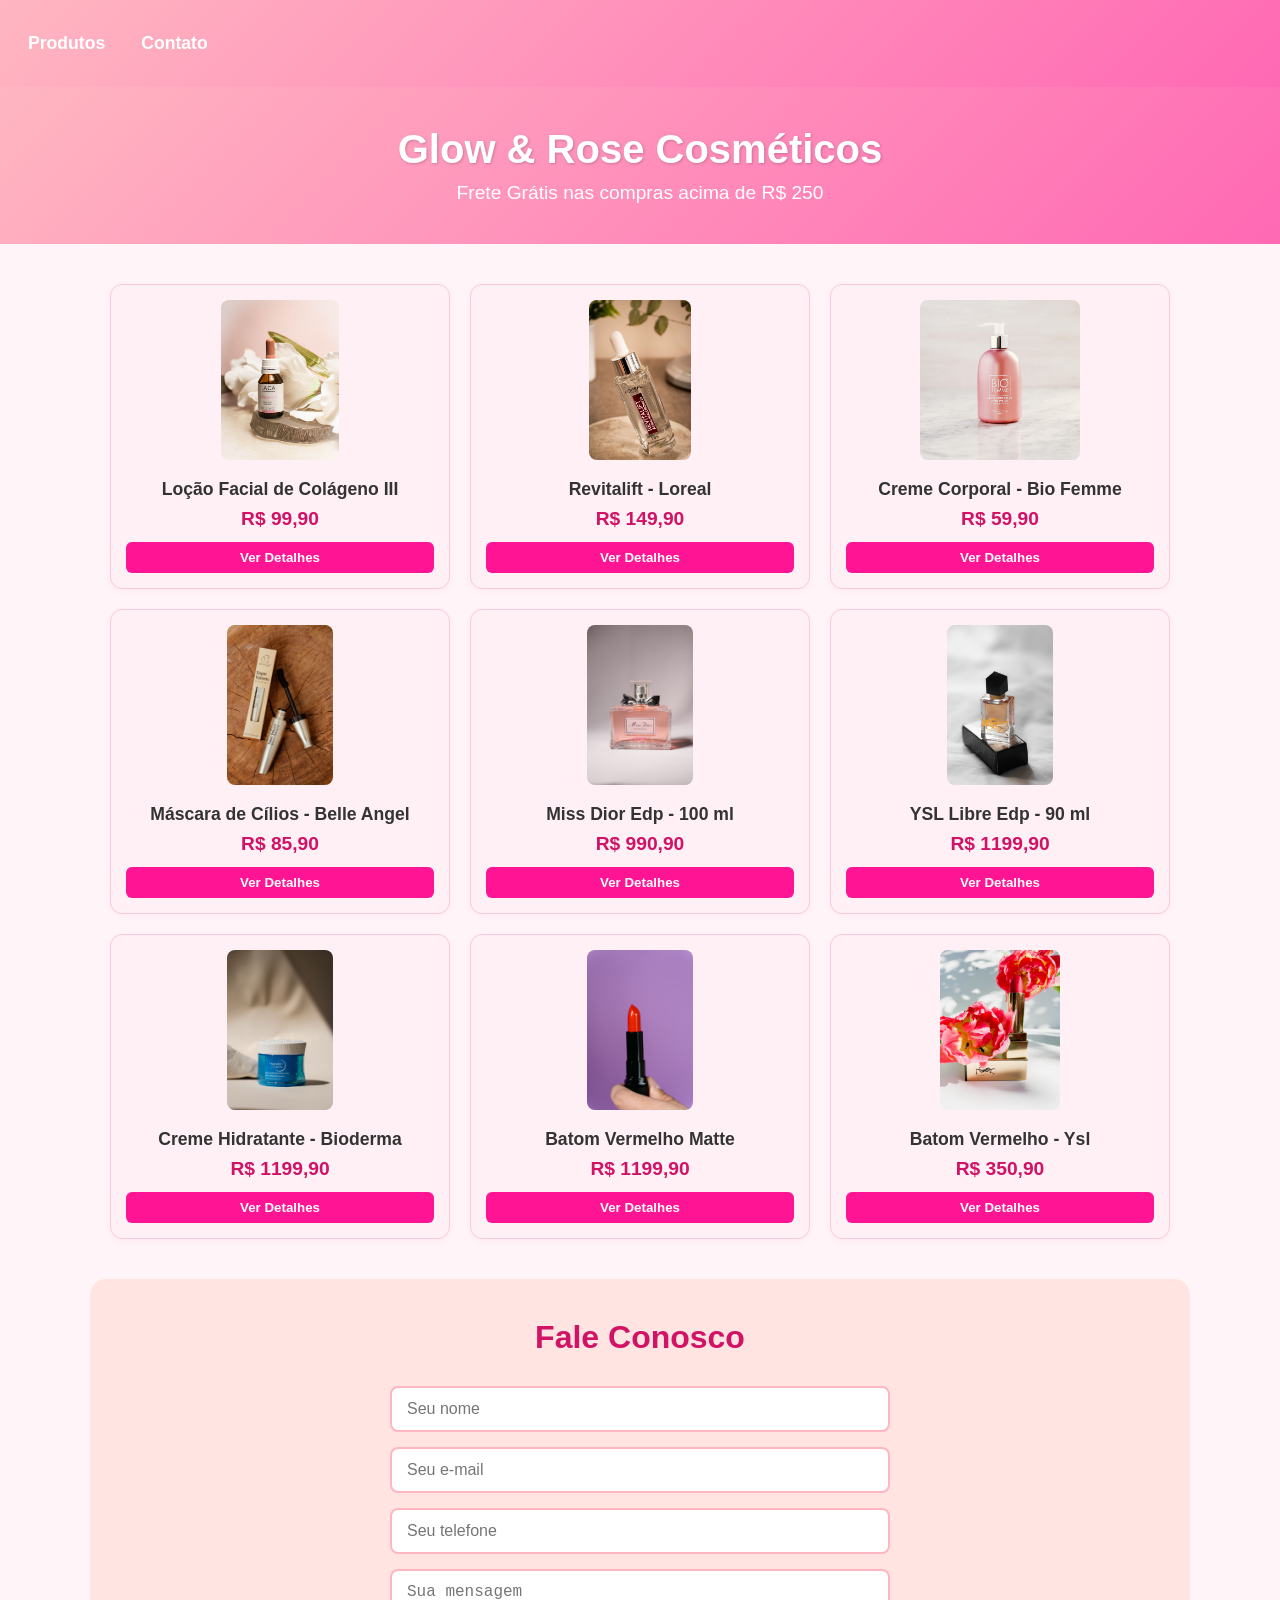
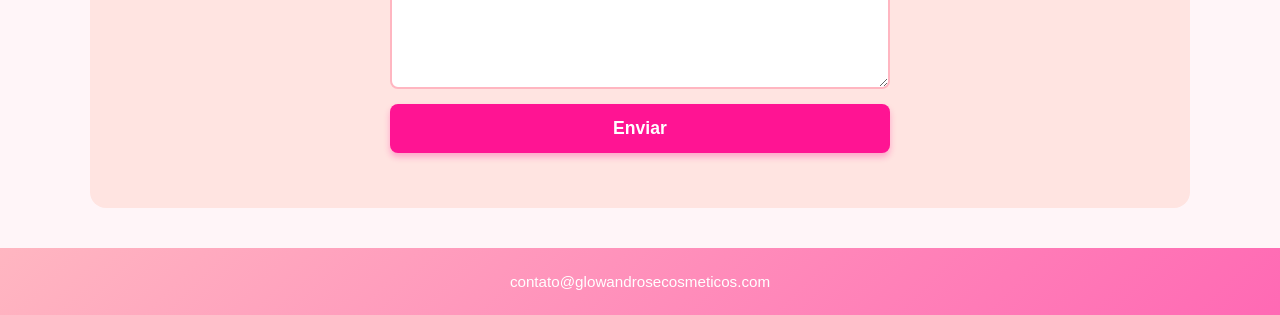
<file: projeto-ecommerce/index.html>
<!DOCTYPE html>
<html lang="pt-br">
<head>
    <meta charset="UTF-8">
    <meta name="viewport" content="width=device-width, initial-scale=1.0">
    <title>Glow & Rose Cosméticos</title>
    <link rel="stylesheet" href="css/style.css">
</head>
<body>
    <header>
        <button id="btn-menu">Menu</button>
        <nav id="menu" class="menu">
            <a href="#vitrine">Produtos</a>
            <a href="#contato">Contato</a>
        </nav>
    </header>

    <section class="banner">
        <h2>Glow & Rose Cosméticos</h2>
        <!-- ID adicionado para o JS encontrar -->
        <p id="aviso-frete"></p>
    </section>

    <section id="vitrine" class="container">
        <div class="produtos">
            <div class="cartao">
                <img src="img/produto-1.jpg" alt="Loção Facial de Colágeno III">
                <p>Loção Facial de Colágeno III</p>
                <p>R$ 99,90</p>
                <button class="btn-detalhes">Ver Detalhes</button>
            </div>
            <div class="cartao">
                <img src="img/produto-2.jpg" alt="Revitalift - Loreal">
                <p>Revitalift - Loreal</p>
                <p>R$ 149,90</p>
                <button class="btn-detalhes">Ver Detalhes</button>
            </div>
            <div class="cartao">
                <img src="img/produto-3.jpg" alt="Creme Corporal - Bio Femme">
                <p>Creme Corporal - Bio Femme</p>
                <p>R$ 59,90</p>
                <button class="btn-detalhes">Ver Detalhes</button>
            </div>
            <div class="cartao">
                <img src="img/produto-4.jpg" alt="Máscara de Cílios - Belle Angel">
                <p>Máscara de Cílios - Belle Angel</p>
                <p>R$ 85,90</p>
                <button class="btn-detalhes">Ver Detalhes</button>
            </div>
            <div class="cartao">
                <img src="img/produto-5.jpg" alt="Miss Dior Edp - 100 ml">
                <p>Miss Dior Edp - 100 ml</p>
                <p>R$ 990,90</p>
                <button class="btn-detalhes">Ver Detalhes</button>
            </div>
            <div class="cartao">
                <img src="img/produto-6.jpg" alt="YSL Libre Edp - 90 ml">
                <p>YSL Libre Edp - 90 ml</p>
                <p>R$ 1199,90</p>
                <button class="btn-detalhes">Ver Detalhes</button>    
            </div>
            <div class="cartao">
                <img src="img/produto-7.jpg" alt="Creme Hidratante - Bioderma">
                <p>Creme Hidratante - Bioderma</p>
                <p>R$ 1199,90</p>
                <button class="btn-detalhes">Ver Detalhes</button>    
            </div>
            <div class="cartao">
                <img src="img/produto-8.jpg" alt="Batom Vermelho Matte">
                <p>Batom Vermelho Matte</p>
                <p>R$ 1199,90</p>
                <button class="btn-detalhes">Ver Detalhes</button>    
            </div>
            <div class="cartao">
                <img src="img/produto-9.jpg" alt="Batom Vermelho - Ysl">
                <p>Batom Vermelho - Ysl</p>
                <p>R$ 350,90</p>
                <button class="btn-detalhes">Ver Detalhes</button>    
            </div>
        </div>
    </section>

    <section id="contato" class="container">
        <h2>Fale Conosco</h2>
        <form id="contato-form">
            <input id="nome" type="text" placeholder="Seu nome" required>
            <input id="email" type="text" placeholder="Seu e-mail" required>
            <input id="telefone" type="tel" placeholder="Seu telefone" required>
            <textarea id="mensagem" placeholder="Sua mensagem" required></textarea>
            <button type="submit">Enviar</button>
            <p id="erro"></p>
        </form>
    </section>

    <footer>
        <p>contato@glowandrosecosmeticos.com</p>
    </footer>

    <script src="js/app.js" defer></script>
</body>
</html>
</file>
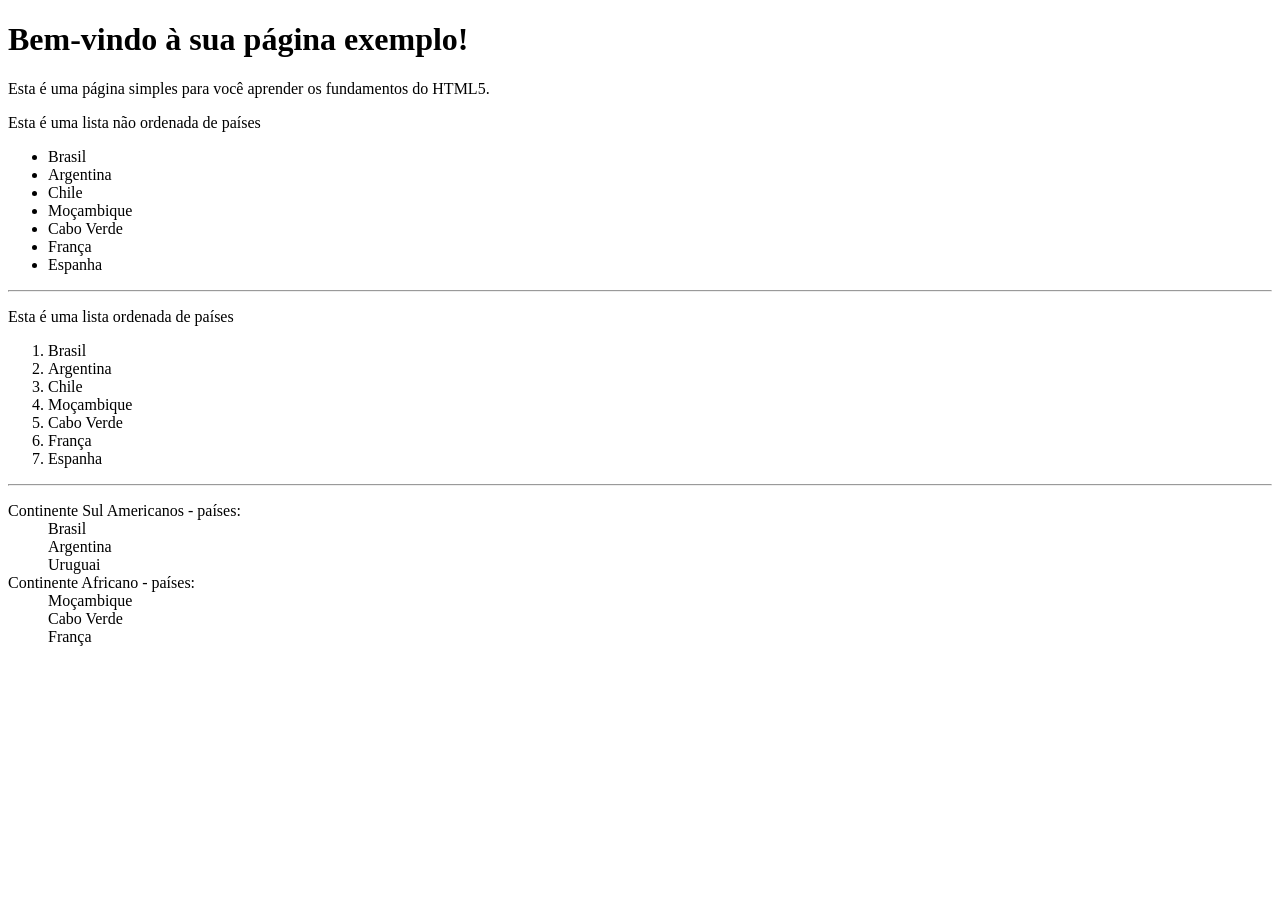
<file: exemplo.html>
<!DOCTYPE html>
<HTML lang="pt-br">
    <head>
        <meta charset="UTF-8">
        <title>Página exemplo para você aprender HTML5 =)</title>
    </head>  
    <body>
        <h1>Bem-vindo à sua página exemplo!</h1>
        <p>Esta é uma página simples para você aprender os fundamentos do HTML5.</p>
        <p>Esta é uma lista não ordenada de países</p>
        <ul>
            <li>Brasil</li>
            <li>Argentina</li>
            <li>Chile</li>
            <li>Moçambique</li>
            <li>Cabo Verde</li>
            <li>França</li>
            <li>Espanha</li>
        </ul>
        <hr>
        <p>Esta é uma lista ordenada de países</p>
        <ol>
            <li>Brasil</li>
            <li>Argentina</li>
            <li>Chile</li>
            <li>Moçambique</li>
            <li>Cabo Verde</li>
            <li>França</li>
            <li>Espanha</li>
        </ol>
        <hr>
        <dl>
            <dt>Continente Sul Americanos - países:</dt>
            <dd>Brasil</dd>
            <dd>Argentina</dd>    
            <dd>Uruguai</dd>
            <dt>Continente Africano - países:</dt>
            <dd>Moçambique</dd>
            <dd>Cabo Verde</dd>
            <dd>França</dd>
        </dl>
    </body>
</HTML>
</file>
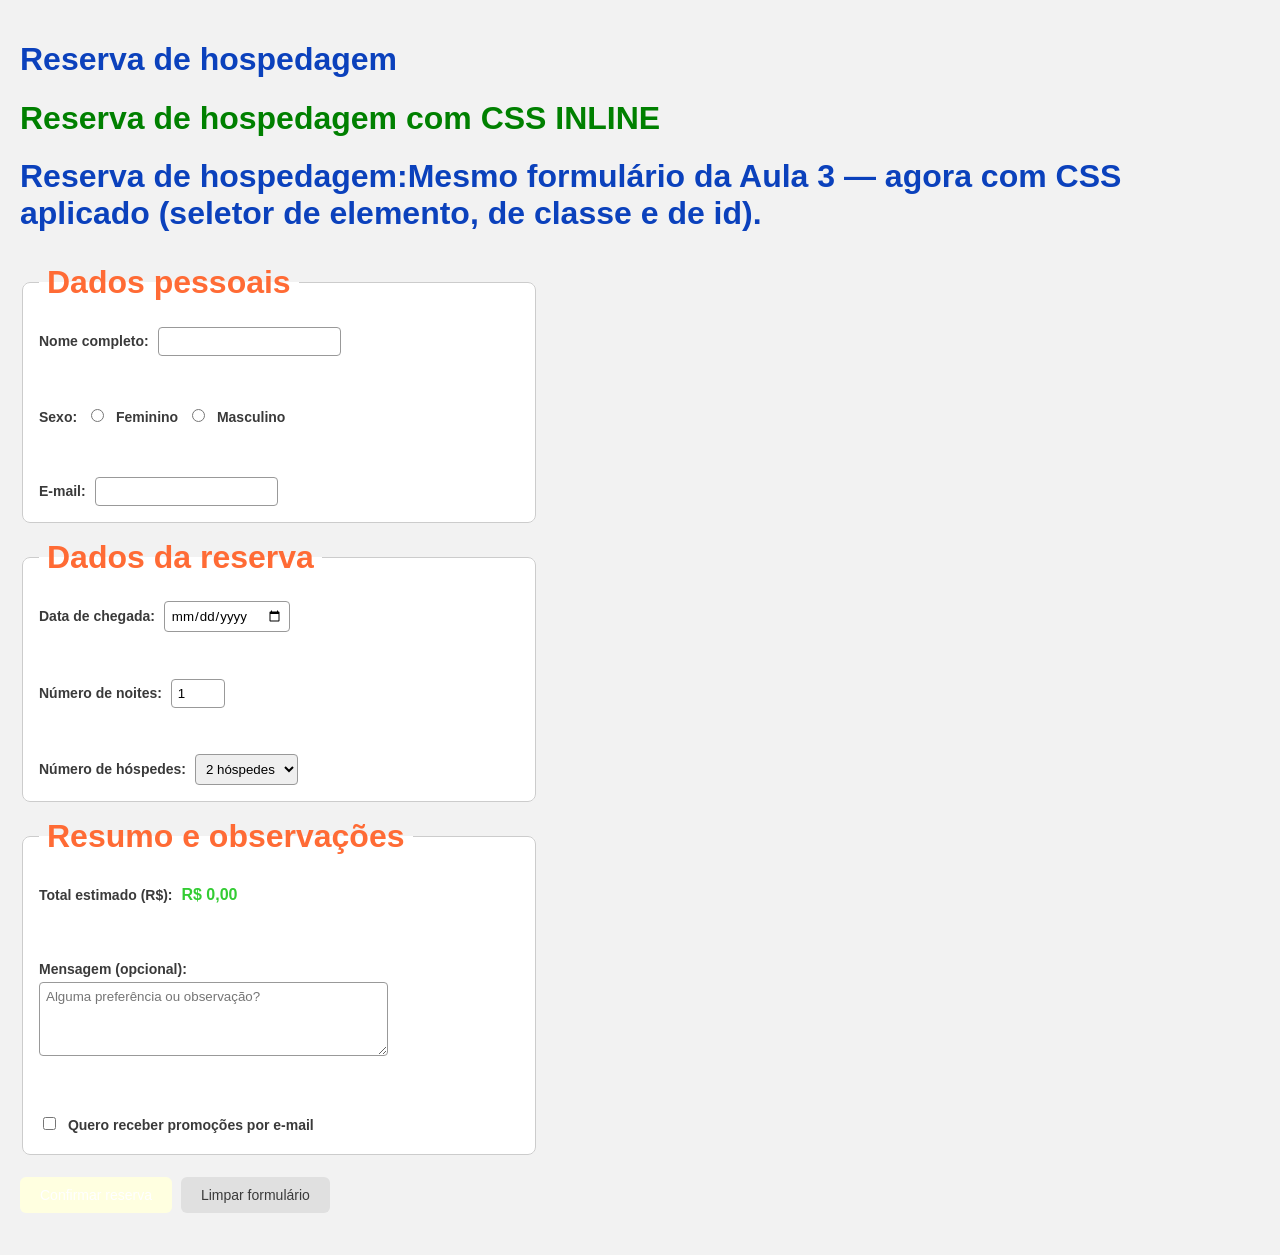
<file: formulario-hotel-estilizado.html>
<!DOCTYPE html>
<html lang="pt-br">
    <head>
        <meta charset="UTF-8">
        <title>Reserva - Hotel Exemplo (estilizado)</title>
        <link rel="stylesheet" href="style.css">
    </head>
    <body>
        <h1>Reserva de hospedagem</h1>
		<h1 style="color: green">Reserva de hospedagem com CSS INLINE</h1>
		<h1> Reserva de hospedagem:</h
        <p>Mesmo formulário da Aula 3 — agora com CSS aplicado (seletor de elemento, de classe e de id).</p>

        <form action="/reservas" method="post">

            <fieldset>
                <legend>Dados pessoais</legend>

                <label for="nome">Nome completo:</label>
                <input type="text" id="nome" name="nome" required minlength="3">
                <br><br>

                <label>Sexo:</label>
                <input type="radio" id="sexo-f" name="sexo" value="feminino">
                <label for="sexo-f">Feminino</label>
                <input type="radio" id="sexo-m" name="sexo" value="masculino">
                <label for="sexo-m">Masculino</label>
                <br><br>

                <label for="email">E-mail:</label>
                <input type="email" id="email" name="email" required>
            </fieldset>

            <fieldset>
                <legend>Dados da reserva</legend>

                <label for="chegada">Data de chegada:</label>
                <input type="date" id="chegada" name="chegada" required>
                <br><br>

                <label for="noites">Número de noites:</label>
                <input type="number" id="noites" name="noites" min="1" max="30" value="1" required>
                <br><br>

                <label for="hospedes">Número de hóspedes:</label>
                <select id="hospedes" name="hospedes">
                    <option value="1">1 hóspede</option>
                    <option value="2" selected>2 hóspedes</option>
                    <option value="3">3 hóspedes</option>
                    <option value="4">4 hóspedes</option>
                </select>
            </fieldset>

            <fieldset>
                <legend>Resumo e observações</legend>

                <label for="total">Total estimado (R$):</label>
                <output id="total" name="total" for="noites hospedes">R$ 0,00</output>
                <br><br>

                <label for="mensagem">Mensagem (opcional):</label>
                <br>
                <textarea id="mensagem" name="mensagem" rows="4" cols="40"
                          placeholder="Alguma preferência ou observação?"></textarea>
                <br><br>

                <input type="checkbox" id="newsletter" name="newsletter">
                <label for="newsletter">Quero receber promoções por e-mail</label>
            </fieldset>

            <button type="submit" class="botao-principal" style="background-color:lightyellow;">Confirmar reserva</button>
            <button type="reset" class="botao-secundario">Limpar formulário</button>

        </form>
    </body>
</html>
</file>
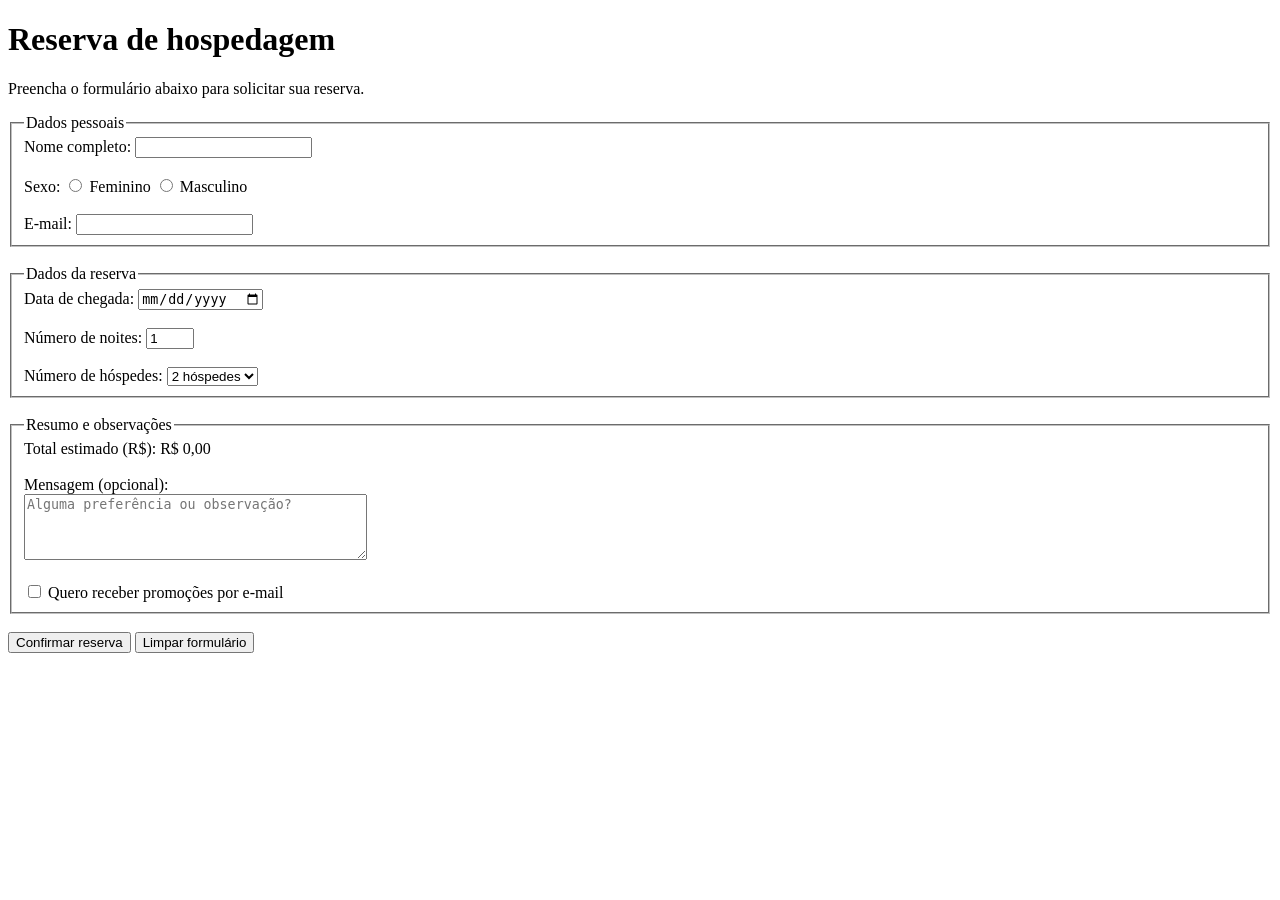
<file: formulario-hotel.html>
<!DOCTYPE html>
<html lang="pt-br">
    <head>
        <meta charset="UTF-8">
        <title>Reserva - Hotel Exemplo</title>
    </head>
    <body>
        <h1>Reserva de hospedagem</h1>
        <p>Preencha o formulário abaixo para solicitar sua reserva.</p>

        <form action="/reservas" method="post">

            <fieldset>
                <legend>Dados pessoais</legend>

                <label for="nome">Nome completo:</label>
                <input type="text" id="nome" name="nome" required minlength="3">
                <br><br>

                <label>Sexo:</label>
                <input type="radio" id="sexo-f" name="sexo" value="feminino">
                <label for="sexo-f">Feminino</label>
                <input type="radio" id="sexo-m" name="sexo" value="masculino">
                <label for="sexo-m">Masculino</label>
                <br><br>

                <label for="email">E-mail:</label>
                <input type="email" id="email" name="email" required>
            </fieldset>

            <br>

            <fieldset>
                <legend>Dados da reserva</legend>

                <label for="chegada">Data de chegada:</label>
                <input type="date" id="chegada" name="chegada" required>
                <br><br>

                <label for="noites">Número de noites:</label>
                <input type="number" id="noites" name="noites" min="1" max="30" value="1" required>
                <br><br>

                <label for="hospedes">Número de hóspedes:</label>
                <select id="hospedes" name="hospedes">
                    <option value="1">1 hóspede</option>
                    <option value="2" selected>2 hóspedes</option>
                    <option value="3">3 hóspedes</option>
                    <option value="4">4 hóspedes</option>
                </select>
            </fieldset>

            <br>

            <fieldset>
                <legend>Resumo e observações</legend>

                <label for="total">Total estimado (R$):</label>
                <output id="total" name="total" for="noites hospedes">R$ 0,00</output>
                <br><br>

                <label for="mensagem">Mensagem (opcional):</label>
                <br>
                <textarea id="mensagem" name="mensagem" rows="4" cols="40"
                          placeholder="Alguma preferência ou observação?"></textarea>
                <br><br>

                <input type="checkbox" id="newsletter" name="newsletter">
                <label for="newsletter">Quero receber promoções por e-mail</label>
            </fieldset>

            <br>

            <button type="submit">Confirmar reserva</button>
            <button type="reset">Limpar formulário</button>

        </form>
    </body>
</html>
</file>
<file: projeto-ecommerce/css/style.css>
/* Configuração global e cores com identidade rosa */
* {
    box-sizing: border-box;
    margin: 0;
    padding: 0;
}

body {
    font-family: 'Segoe UI', Tahoma, Geneva, Verdana, sans-serif;
    background-color: #fff5f8;
    color: #4a4a4a;
}

header {
    background: linear-gradient(135deg, #ffb6c1, #ff69b4); 
    padding: 15px 20px;
    display: flex;
    justify-content: space-between;
    align-items: center;
    box-shadow: 0 2px 5px rgba(0,0,0,0.1);
}

.menu {
    display: none;
    background-color: #ff69b4;
    position: absolute;
    top: 60px;
    left: 0;
    width: 100%;
    text-align: center;
    padding: 10px 0;
    box-shadow: 0 4px 6px rgba(0,0,0,0.1);
}

.menu.aberto {
    display: flex;
    flex-direction: column;
    gap: 10px;
}

.menu a {
    color: white;
    text-decoration: none;
    font-weight: bold;
    font-size: 1.1rem;
    padding: 8px;
    transition: background 0.3s;
}

.menu a:hover {
    background-color: #ff1493;
}

#btn-menu {
    background-color: white;
    color: #ff1493;
    border: none;
    padding: 8px 16px;
    font-weight: bold;
    border-radius: 20px;
    cursor: pointer;
    box-shadow: 0 2px 4px rgba(0,0,0,0.1);
}

#btn-menu:hover {
    background-color: #ffe4e1;
}

.banner {
    background: linear-gradient(135deg, #ffb6c1, #ff69b4);
    color: white;
    text-align: center;
    padding: 40px 20px;
    user-select: none;
}

.banner h2 {
    font-size: 2.5rem;
    margin-bottom: 10px;
    text-shadow: 1px 1px 3px rgba(0,0,0,0.2);
}

#aviso-frete {
    font-size: 1.2rem;
    font-weight: 500;
}

.container {
    width: 100%;
    max-width: 1100px;
    margin: 40px auto;
    padding: 0 20px;
}

.container h2 {
    text-align: center;
    color: #d11265;
    margin-bottom: 30px;
    font-size: 2rem;
}

.produtos {
    display: grid;
    gap: 20px;
    grid-template-columns: 1fr;
}

.cartao {
    background-color: #fff0f5;
    border: 1px solid #f8c8dc;
    border-radius: 12px;
    padding: 15px;
    text-align: center;
    box-shadow: 0 2px 8px rgba(255, 182, 193, 0.15);
    transition: all 0.3s ease;
    user-select: none;
}

.cartao:hover {
    background-color: #ffe4e1;
    border-color: #d11265;
    transform: translateY(-5px);
    box-shadow: 0 8px 20px rgba(209, 18, 101, 0.2);
    cursor: pointer;
}

.cartao img {
    max-width: 100%;
    height: 160px;
    object-fit: contain;
    margin-bottom: 15px;
    border-radius: 8px;
}

.cartao p:nth-of-type(1) {
    font-weight: bold;
    font-size: 1.1rem;
    color: #333;
    margin-bottom: 8px;
}

.cartao p:nth-of-type(2) {
    color: #d11265;
    font-weight: bold;
    font-size: 1.2rem;
}

.btn-detalhes {
    background-color: #ff1493;
    color: white;
    border: none;
    padding: 8px 16px;
    margin-top: 12px;
    border-radius: 6px;
    cursor: pointer;
    font-weight: bold;
    width: 100%;
    transition: background-color 0.3s, transform 0.2s;
}

.btn-detalhes:hover {
    background-color: #c71585;
    transform: scale(1.02);
}

@media (min-width: 600px) {
    .produtos {
        grid-template-columns: repeat(2, 1fr);
    }
    .menu {
        display: flex;
        position: static;
        flex-direction: row;
        justify-content: flex-end;
        background-color: transparent;
        box-shadow: none;
        gap: 20px;
        width: auto;
    }
    .menu a {
        color: white;
    }
    #btn-menu {
        display: none;
    }
}

@media (min-width: 992px) {
    .produtos {
        grid-template-columns: repeat(3, 1fr);
    }
}

#contato {
    background-color: #ffe4e1;
    padding: 40px 20px;
    border-radius: 16px;
    margin-bottom: 40px;
}

#contato-form {
    display: flex;
    flex-direction: column;
    gap: 15px;
    max-width: 500px;
    margin: 0 auto;
}

#contato-form input,
#contato-form textarea {
    width: 100%;
    padding: 12px 15px;
    font-size: 1rem;
    border: 2px solid #ffb6c1;
    border-radius: 8px;
    outline: none;
    background-color: #fff;
    transition: border-color 0.3s;
}

#contato-form input:focus,
#contato-form textarea:focus {
    border-color: #ff1493;
}

#contato-form textarea {
    resize: vertical;
    height: 120px;
}

#contato-form button {
    background-color: #ff1493;
    color: white;
    border: none;
    padding: 14px;
    font-size: 1.1rem;
    font-weight: bold;
    border-radius: 8px;
    cursor: pointer;
    transition: background-color 0.3s, transform 0.2s;
    box-shadow: 0 4px 6px rgba(255, 20, 147, 0.3);
}

#contato-form button:hover {
    background-color: #c71585;
    transform: scale(1.02);
}

#erro {
    color: #d11265;
    text-align: center;
    font-weight: bold;
}

footer {
    background: linear-gradient(135deg, #ffb6c1, #ff69b4); /* Mesmo degradê do header */
    color: #ffffff;
    text-align: center;
    padding: 25px;
    font-size: 0.95rem;
}
</file>
<file: style.css>
/* Seletor de elemento (tag): aplica a TODOS os <body> da página */
            body {
                background-color: #f2f2f2;
                font-family: Arial, sans-serif;
                margin: 0;
                padding: 20px;
            }

            /* Seletor de elemento */
            h1 {
                color: #0B41BC;
            }

            /* Seletor de elemento: todo fieldset ganha o mesmo visual */
            fieldset {
                background-color: #ffffff;
                border: 1px solid #cccccc;
                border-radius: 8px;
                padding: 16px;
                margin-bottom: 16px;
                max-width: 480px;
            }

            /* Seletor de elemento */
            legend {
                color: #FF6B35;
                font-weight: bold;
                padding: 0 8px;
            }

            /* Seletor de elemento */
            label {
                font-size: 14px;
                color: #3A3A3A;
            }

            /* Seletor de elemento: todos os campos de texto e número ficam parecidos */
            input[type="text"],
            input[type="email"],
            input[type="date"],
            input[type="number"],
            select,
            textarea {
                padding: 6px;
                border: 1px solid #999999;
                border-radius: 4px;
                font-family: inherit;
            }

            /* Seletor de CLASSE: só quem tiver class="botao-principal" */
            .botao-principal {
                background-color: #0B41BC;
                color: #ffffff;
                border: none;
                padding: 10px 20px;
                border-radius: 6px;
                cursor: pointer;
                font-size: 14px;
            }

            .botao-principal:hover {
                background-color: #093399;
            }

            /* Seletor de CLASSE: botão secundário com outra cor */
            .botao-secundario {
                background-color: #e0e0e0;
                color: #3A3A3A;
                border: none;
                padding: 10px 20px;
                border-radius: 6px;
                cursor: pointer;
                font-size: 14px;
            }

            /* Seletor de ID: só o elemento único com id="total" */
            #total {
                font-weight: bold;
                color: #33CC33;
                font-size: 16px;
            }
</file>
